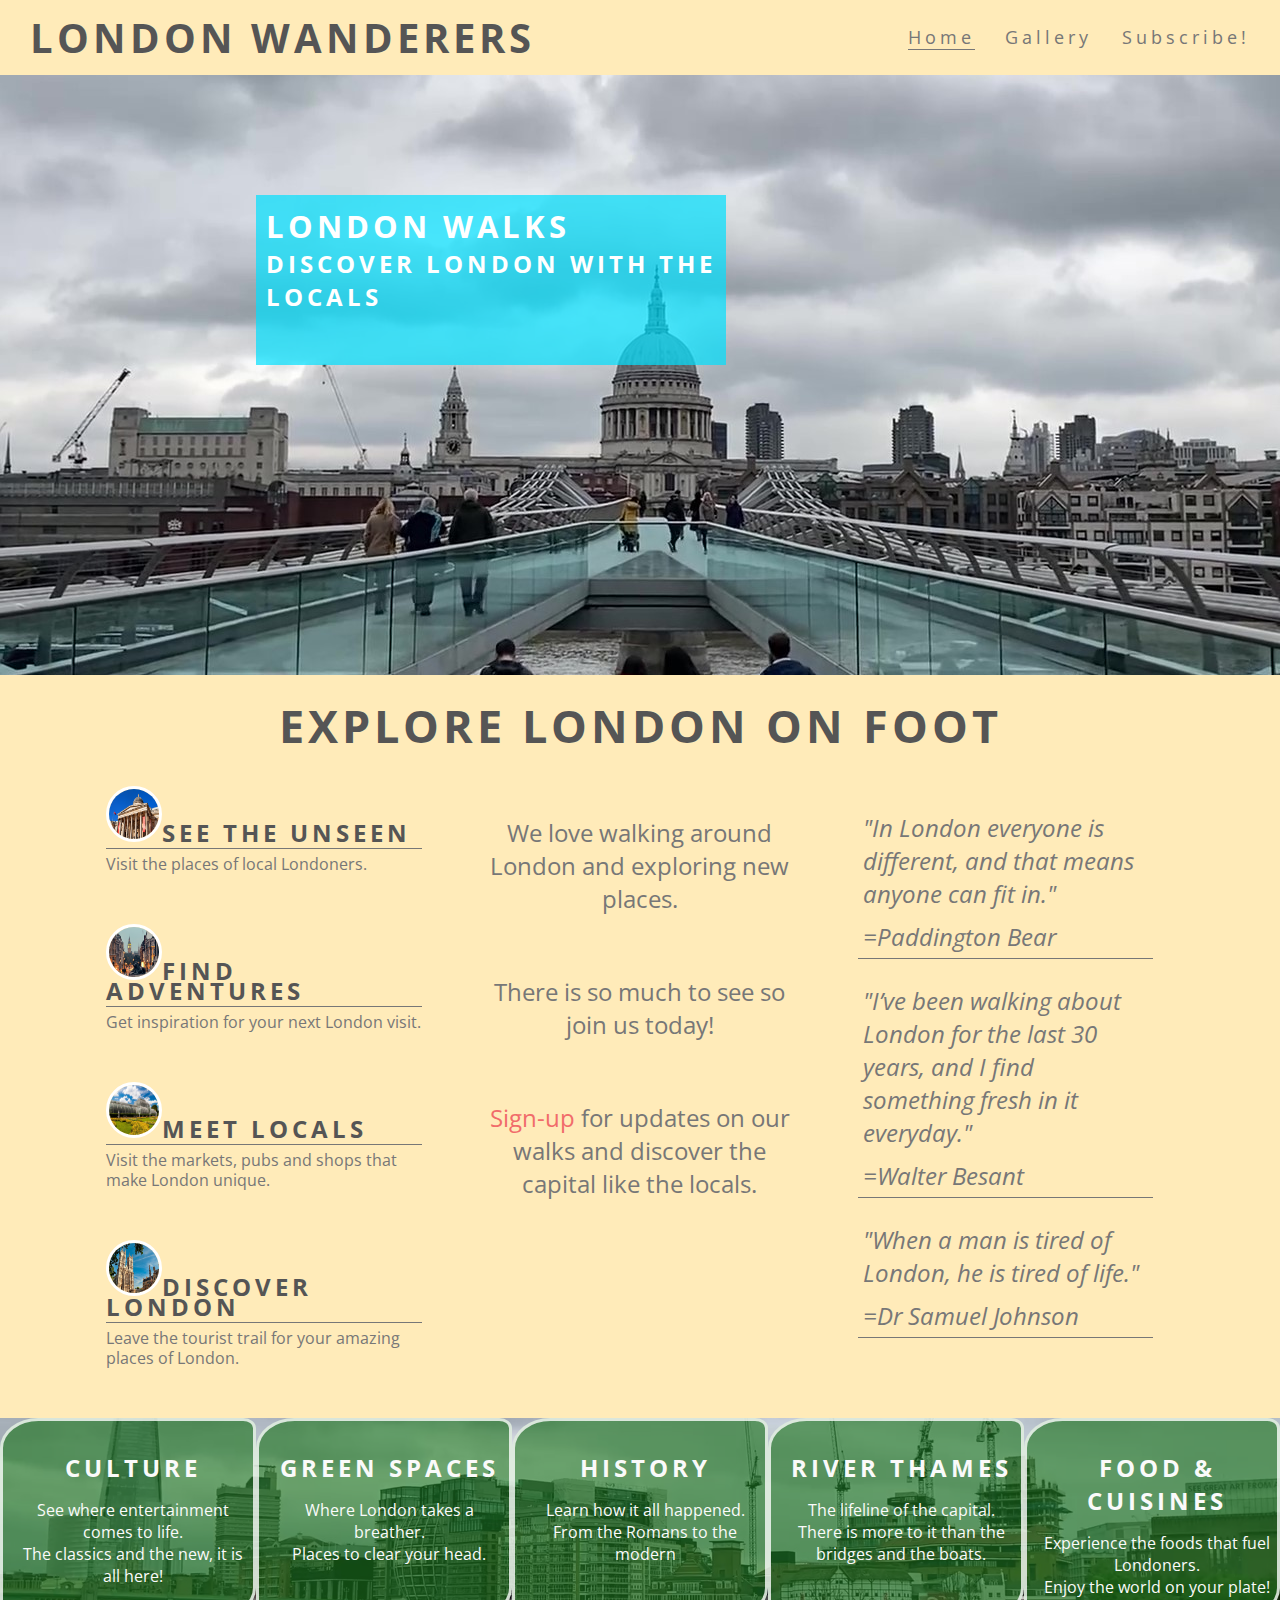
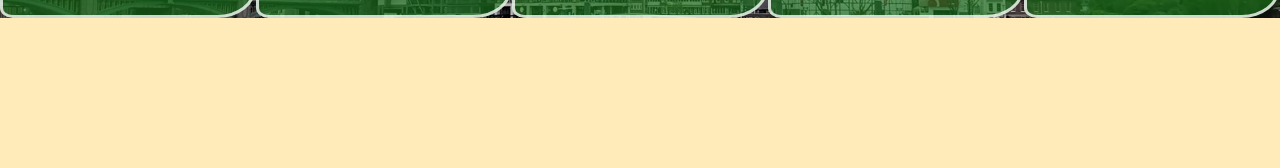
<file: index.html>
<!DOCTYPE html>
<html lang="en">

<head>
  <meta charset="utf-8">
  <meta name="viewport" content="width=device-width">
  <title>London Wanderers</title>
  <link rel="stylesheet" href="https://use.fontawesome.com/releases/v5.6.3/css/all.css"
    integrity="sha384-UHRtZLI+pbxtHCWp1t77Bi1L4ZtiqrqD80Kn4Z8NTSRyMA2Fd33n5dQ8lWUE00s/" crossorigin="anonymous" />
  <link href="css/style.css" rel="stylesheet" type="text/css" />
</head>

<body class="bg-color-main">
<header>
    <a href="index.html">
      <h2 id="logo">London Wanderers</h2>
    </a>

    <nav>
      <ul id="menu">
        <li>
          <a href="signup.html">Subscribe!</a>
        </li>
        <li>
          <a href="gallery.html">Gallery</a>
        </li>
        <li>
          <a class="active" href="index.html">Home</a>
        </li>
      </ul>
    </nav>
  </header>

  <section id="hero-outer">
    <div id="hero-image"></div>

    <div id="cover-text">
      <h2>London Walks</h2>
      <h3>Discover London with the locals</h3>
    </div>
  </section>

  <section id="blog-ethos">
    <h2 id="welcome">Explore London on foot</h2>

    <div id="left-about">

      <div class="left-about-heading">
        <h2><img src="images/Round01.jpg" alt="British Museum" class="rounded-circle mr-3" height="50" width="50">See
          the unseen </h2>
        <hr>
        <p>
          Visit the places of local Londoners.
        </p>
      </div>

      <div class="left-about-heading">
        <h2><img src="images/Round02.jpg" alt="London Night" class="rounded-circle mr-3" height="50" width="50">Find
          Adventures</h2>
        <hr>
        <p>
          Get inspiration for your next London visit.
        </p>
      </div>

      <div class="left-about-heading">
        <h2><img src="images/Round03.jpg" alt="Kew Garden" class="rounded-circle mr-3" height="50" width="50">Meet
          locals </h2>
        <hr>
        <p>Visit the markets, pubs and shops that make London unique.</p>
      </div>

      <div class="left-about-heading">
        <h2><img src="images/Round04.jpg" alt="Westminster" class="rounded-circle mr-3" height="50" width="50">Discover
          London</h2>
        <hr>
        <p>Leave the tourist trail for your amazing places of London.</p>
      </div>
    </div>

    <div id="right-about">
      <blockquote>
        <p>"In London everyone is different, and that means anyone can fit in."</p>
        <p>=Paddington Bear <i class="fas fa-suitcase-rolling"></i></p>
      </blockquote>

      <blockquote>
        <p>"I’ve been walking about London for the last 30 years, and I find something fresh in it everyday."</p>
        <p>=Walter Besant <i class="fas fa-hiking"></i></p>
      </blockquote>

      <blockquote>
        <p>"When a man is tired of London, he is tired of life."</p>
        <p>=Dr Samuel Johnson <i class="fas fa-crown"></i></p>
      </blockquote>
    </div>

    <div id="center-about">
      <div id="intro-container">
        <p>We love walking around London and exploring new places.</p>
        <p>There is so much to see so join us today!</p>
        <p><a href="signup.html"> Sign-up</a>
          for updates on our walks and discover the capital like the locals.</p>
      </div>
    </div>
  </section>

  <section id="categories">
    <div>
      <h2>Culture <i class="fas fa-theater-masks"></i> </h2>
      <p>See where entertainment comes to life.</p>
      <p>The classics and the new, it is all here!</p>
    </div>

    <div>
      <h2>Green Spaces <i class="fab fa-pagelines"></i> </h2>
      <p>Where London takes a breather.</p>
      <p>Places to clear your head.</p>
    </div>

    <div>
      <h2>History <i class="fas fa-landmark"></i> </h2>
      <p>Learn how it all happened.</p>
      <p>From the Romans to the modern</p>
    </div>

    <div>
      <h2>River Thames <i class="fas fa-water"></i> </h2>
      <p>The lifeline of the capital.</p>
      <p>There is more to it than the bridges and the boats.</p>
    </div>

    <div>
      <h2>Food & Cuisines <i class="fas fa-drumstick-bite"></i> </h2>
      <p>Experience the foods that fuel Londoners.</p>
      <p>Enjoy the world on your plate!</p>
    </div>
  </section>

  <footer>
    <ul class="social-networks">
      <li><a href="https://www.facebook.com" target="_blank"><i class="fab fa-facebook"></i></a></li>
      <li><a href="https://www.twitter.com" target="_blank"><i class="fab fa-twitter-square"></i></a></li>
      <li><a href="https://www.youtube.com/c/AWalkWithUs" target="_blank"><i class="fab fa-youtube-square"></i></a></li>
      <li><a href="https://www.instagram.com" target="_blank"><i class="fab fa-instagram"></i></a></li>
    </ul>
  </footer>
</body>

</html>
</file>
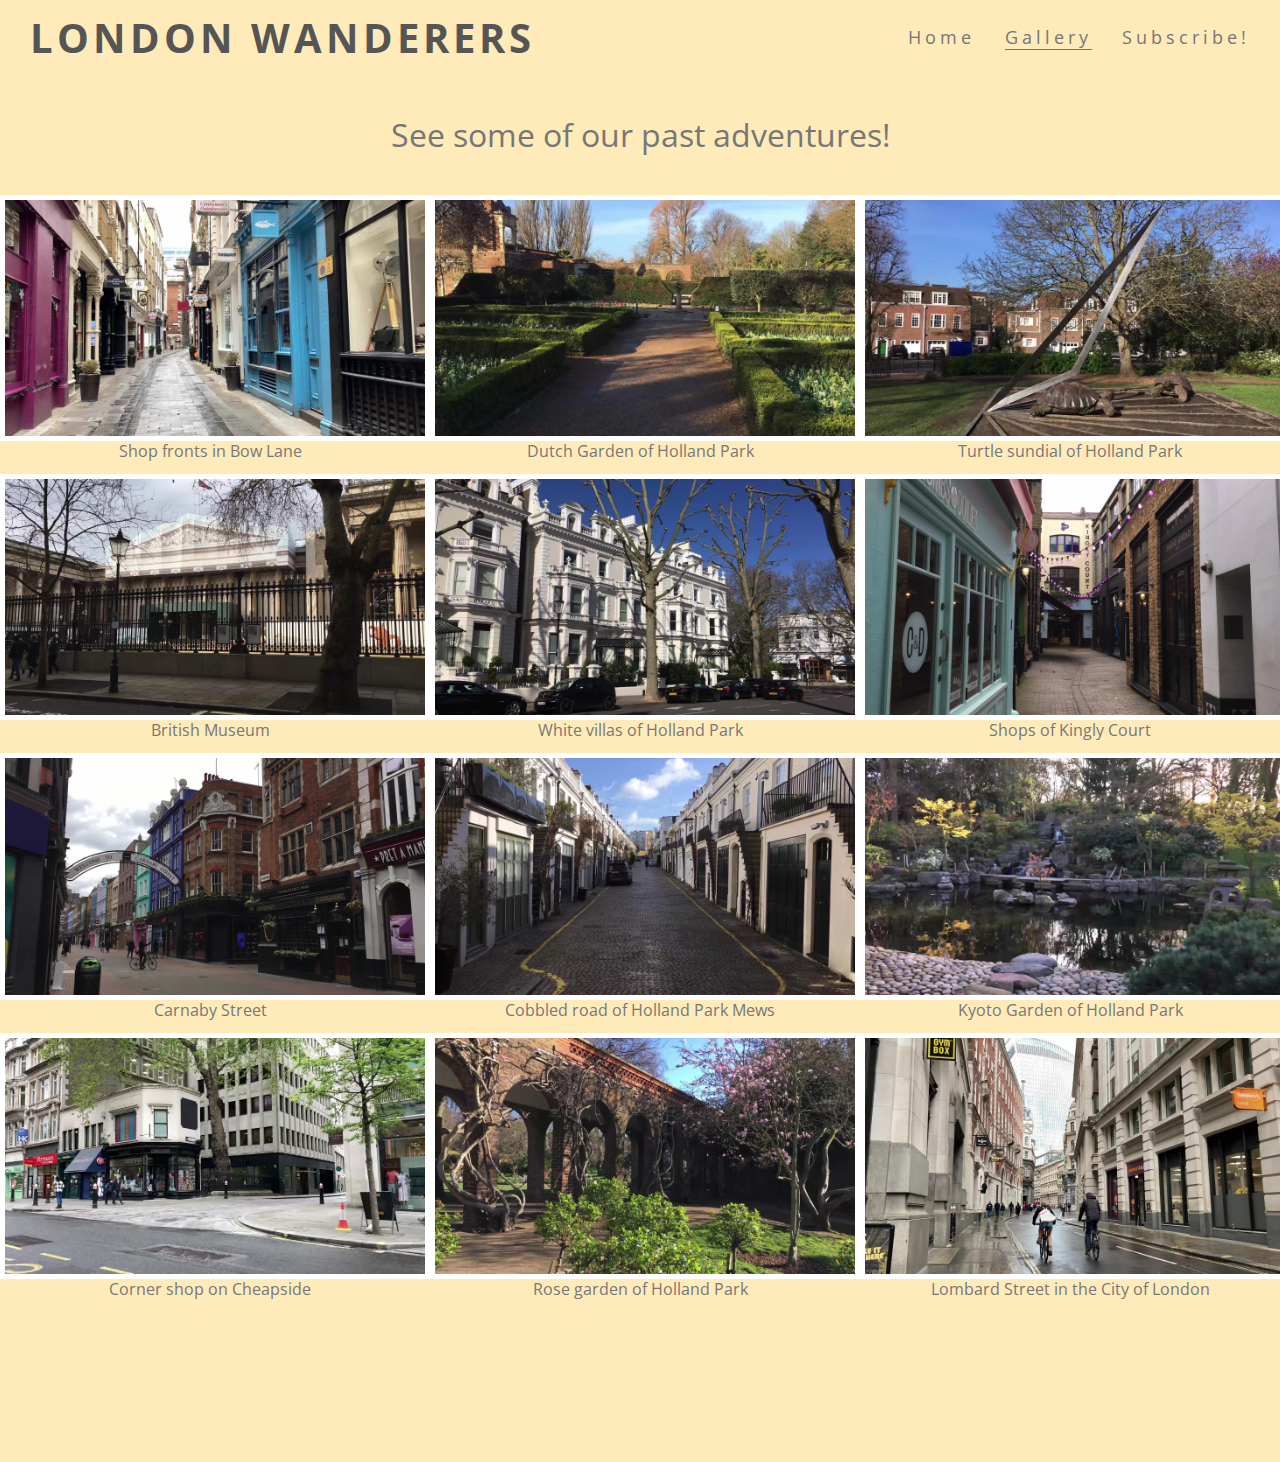
<file: gallery.html>
<!DOCTYPE html>
<html lang="en">
<head>
  <meta charset="utf-8">
  <meta name="viewport" content="width=device-width">
  <title>London Wanderers</title>
  <link rel="stylesheet" href="https://use.fontawesome.com/releases/v5.6.3/css/all.css"
    integrity="sha384-UHRtZLI+pbxtHCWp1t77Bi1L4ZtiqrqD80Kn4Z8NTSRyMA2Fd33n5dQ8lWUE00s/" crossorigin="anonymous" />
  <link href="css/style.css" rel="stylesheet" type="text/css" />
</head>

<body class="bg-color-main">
  <header>
    <a href="index.html">
      <h2 id="logo">London Wanderers</h2>
    </a>
	  
    <nav>
      <ul id="menu">
        <li>
          <a href="signup.html">Subscribe!</a>
        </li>
        <li>
          <a class="active" href="gallery.html">Gallery</a>
        </li>
        <li>
          <a href="index.html">Home</a>
        </li>
      </ul>
    </nav>
  </header>

  <div id="galleryText">
    <p><i class="fas fa-camera-retro"></i> See some of our past adventures! <i class="fas fa-camera-retro"></i></p>
  </div>

  <div id="photo">
    <figure>
      <img src="images/image01.jpg" alt="Shop fronts in Bow Lane">
      <figcaption>Shop fronts in Bow Lane</figcaption>
    </figure>

    <figure>
      <img src="images/image02.jpg" alt="British Museum">
      <figcaption>British Museum</figcaption>
    </figure>

    <figure>
      <img src="images/image03.jpg" alt="Carnaby Street">
      <figcaption>Carnaby Street</figcaption>
    </figure>

    <figure>
      <img src="images/image04.jpg" alt="Corner shop on Cheapside">
      <figcaption>Corner shop on Cheapside</figcaption>
    </figure>

    <figure>
      <img src="images/image05.jpg" alt="Dutch Garden of Holland Park">
      <figcaption>Dutch Garden of Holland Park</figcaption>
    </figure>

    <figure>
      <img src="images/image06.jpg" alt="White villas of Holland Park">
      <figcaption>White villas of Holland Park</figcaption>
    </figure>

    <figure>
      <img src="images/image07.jpg" alt="Cobbled road of Holland Park Mews">
      <figcaption>Cobbled road of Holland Park Mews</figcaption>
    </figure>

    <figure>
      <img src="images/image08.jpg" alt="Rose garden of Holland Park">
      <figcaption>Rose garden of Holland Park</figcaption>
    </figure>

    <figure>
      <img src="images/image09.jpg" alt="Turtle sundial of Holland Park">
      <figcaption>Turtle sundial of Holland Park</figcaption>
    </figure>

    <figure>
      <img src="images/image10.jpg" alt="Shops of Kingly Court">
      <figcaption>Shops of Kingly Court</figcaption>
    </figure>

    <figure>
      <img src="images/image11.jpg" alt="Kyoto Garden of Holland Park">
      <figcaption>Kyoto Garden of Holland Park</figcaption>
    </figure>

    <figure>
      <img src="images/image12.jpg" alt="Lombard Street in the City of London">
      <figcaption>Lombard Street in the City of London</figcaption>
    </figure>
  </div>

  <footer>
    <ul class="social-networks">
      <li><a href="https://www.facebook.com" target="_blank"><i class="fab fa-facebook"></i></a></li>
      <li><a href="https://www.twitter.com" target="_blank"><i class="fab fa-twitter-square"></i></a></li>
      <li><a href="https://www.youtube.com/c/AWalkWithUs" target="_blank"><i class="fab fa-youtube-square"></i></a></li>
      <li><a href="https://www.instagram.com" target="_blank"><i class="fab fa-instagram"></i></a></li>
    </ul>
  </footer>
</body>

</html>
</file>
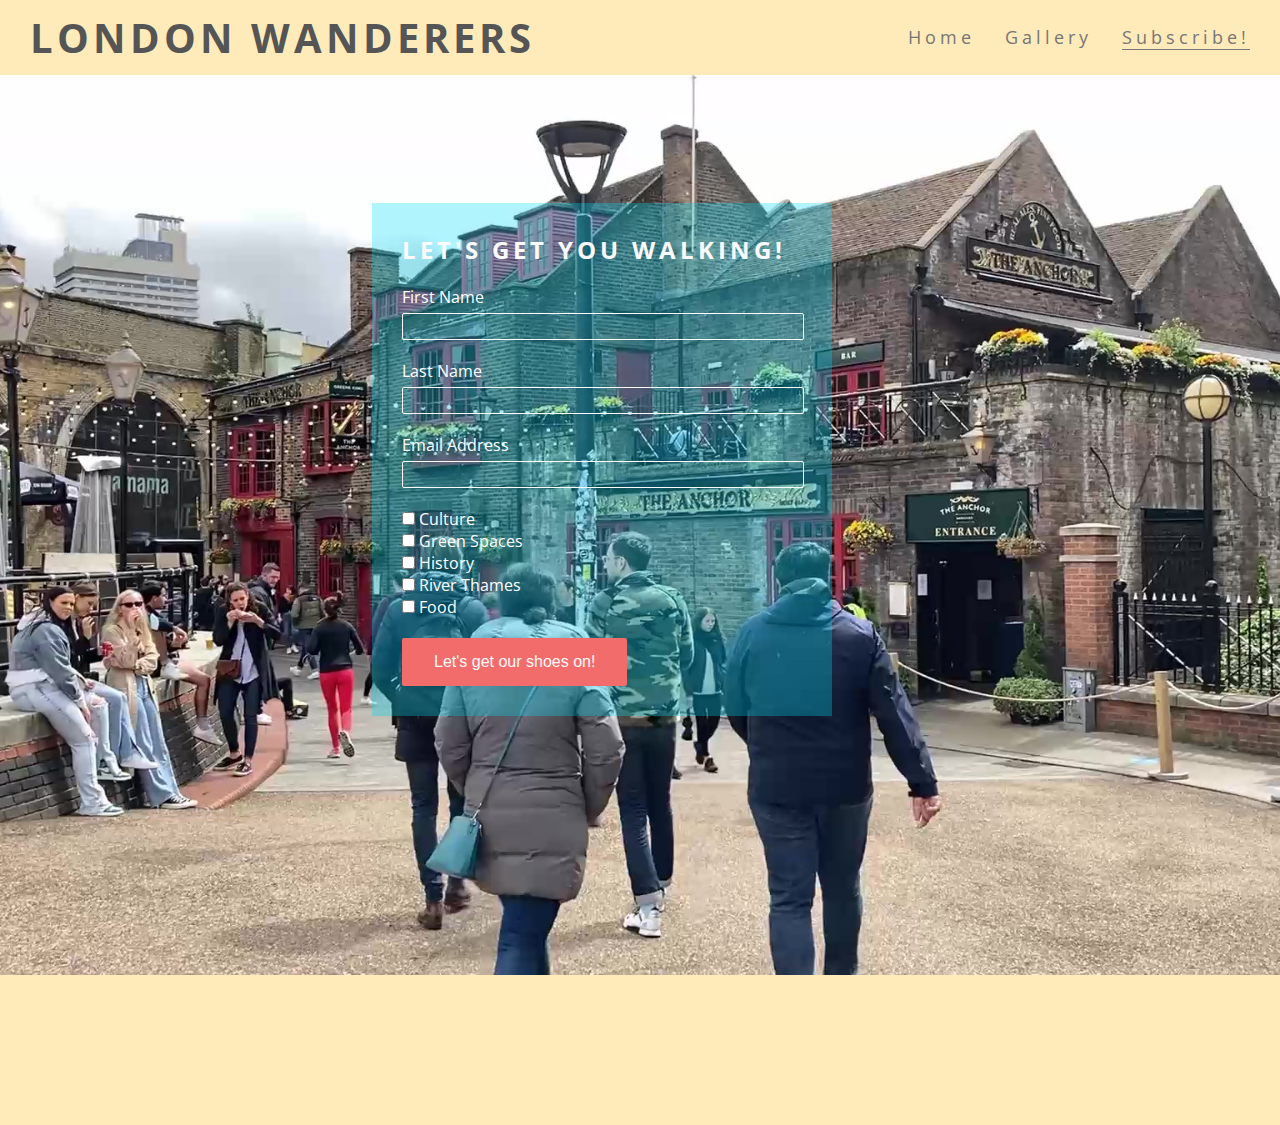
<file: signup.html>
<!DOCTYPE html>
<html lang="en">
<head>
  <meta charset="utf-8">
  <meta name="viewport" content="width=device-width">
  <title>London Wanderers</title>
  <link rel="stylesheet" href="https://use.fontawesome.com/releases/v5.6.3/css/all.css"
    integrity="sha384-UHRtZLI+pbxtHCWp1t77Bi1L4ZtiqrqD80Kn4Z8NTSRyMA2Fd33n5dQ8lWUE00s/" crossorigin="anonymous" />  
  <link href="css/style.css" rel="stylesheet" type="text/css" />
</head>

<body class="bg-color-main">  
  <header>
    <a href="index.html">
      <h2 id="logo">London Wanderers</h2>
    </a>
      
    <nav>
      <ul id="menu">
        <li>
          <a class="active" href="signup.html">Subscribe!</a>
        </li>
        <li>
          <a href="gallery.html">Gallery</a>
        </li>
        <li>
          <a href="index.html">Home</a>
        </li>
      </ul>
    </nav>
  </header>
    
  <section class="form-section">
    <form method="POST" action="https://formdump.codeinstitute.net/" class="signup-form">
      <h2>Let's get you walking!</h2>
      <label for="fname">First Name</label>
      <input type="text" id="fname" name="first_name" class="text-input" required />
        
      <label for="lname">Last Name</label>
      <input type="text" id="lname" name="last_name" class="text-input" required />
        
      <label for="email">Email Address</label>
      <input id="email" type="email" name="email_address" class="text-input" required />

      <div>
        <input id="culture" type="checkbox" name="walks_preference1" value="culture" />
        <label for="culture">Culture</label>
      </div>

      <div>
        <input id="green_spaces" type="checkbox" name="walks_preference2" value="green_spaces" />
        <label for="green_spaces">Green Spaces</label>
      </div>

      <div>
        <input id="history" type="checkbox" name="walks_preference3" value="history" />
        <label for="history">History</label>
      </div>

      <div>
        <input id="river_thames" type="checkbox" name="walks_preference4" value="river_thames" />
        <label for="river_thames">River Thames</label>
      </div>

      <div>
        <input id="food" type="checkbox" name="walks_preference5" value="food" />
        <label for="food">Food</label>
      </div>

      <input type="submit" value="Let's get our shoes on!" class="join-button" />
    </form>
  </section>
  <footer>
    <ul class="social-networks">
      <li><a href="https://www.facebook.com" target="_blank"><i class="fab fa-facebook"></i></a></li>
      <li><a href="https://www.twitter.com" target="_blank"><i class="fab fa-twitter-square"></i></a></li>
      <li><a href="https://www.youtube.com/c/AWalkWithUs" target="_blank"><i class="fab fa-youtube"></i></a></li>
      <li><a href="https://www.instagram.com" target="_blank"><i class="fab fa-instagram"></i></a></li>
      </ul>
  </footer>
</body>
</html>
</file>
<file: css/style.css>
@import url('https://fonts.googleapis.com/css2?family=Open+Sans&display=swap');

* {
  margin: 0;
  padding: 0;
  border: 0;
}

body {
  font-family: 'Open Sans', sans-serif;
  color: #777777;
}

.bg-color-main {
  background-color: #ffebb9;
}

/*logo & heading section*/
h2 {
  font-family: 'Open Sans', sans-serif;
  text-transform: uppercase;
  letter-spacing: 4px;
  color: #555555;
}

#logo {
  float: left;
  font-size: 250%;
  margin-left: 30px;
}

/*navigation links section*/
#menu {
  font-size: 110%;
  letter-spacing: 4px;
}

#logo,
#menu {
  line-height: 75px;
}

#menu li {
  float: right;
  list-style-type: none;
  margin-right: 30px;
}

#menu a {
  text-decoration: none;
  color: inherit;
}

#menu a:hover {
  border-bottom: 1px solid #777777;
}

.active {
  border-bottom: 1px solid #777777;
}

/*hero image section*/
#hero-image {
  height: 600px;
  width: 100%;
  background: url("../images/main1.jpg") no-repeat center center;

  /*hero image effects*/
  animation-name: hero-zoom;
  animation-duration: 5s;
  animation-fill-mode: forwards;
}

#hero-outer {
  height: 600px;
  width: 100%;
  overflow: hidden;
  position: relative;
}

/*hero image effects*/
@keyframes hero-zoom {
  from {
    transform: scale(1.0);
  }

  to {
    transform: scale(1.5);
  }
}

#cover-text,
#cover-text h2 {
  color: #ffffff;
}

#cover-text {
  font-size: 130%;
  font-family: 'Open Sans';
  text-transform: uppercase;
  letter-spacing: 4px;

  width: 450px;
  height: 150px;

  padding: 10px;
  background-color: rgba(0, 223, 253, 0.7);

  top: 120px;
  left: 20%;
  position: absolute;
}

a {
  text-decoration: none;
  color: #f16c6b;
}

a:hover {
  border-bottom: 3px solid #777777;
}

/*blog ethos section*/
#blog-ethos {
  height: 600px;
}

#left-about {
  padding-top: 30px;
  width: 33%;
  float: left;
}

#right-about {
  padding-top: 30px;
  width: 33%;
  float: right;
}

#center-about {
  width: 33%;
  margin: 0 auto;
}

blockquote {
  width: 70%;
  margin-top: 20px;
  margin-bottom: 20px;
  font-size: 150%;
  font-style: italic;
  border-bottom: 1px solid #777777;
}

blockquote p {
  padding: 5px;
}

hr {
  border-top: 1px solid #777777;
  width: 100%;
  margin: 5px 0;
}

.left-about-heading {
  width: 75%;
  float: right;
  line-height: 20px;
  clear: both;
  margin-bottom: 50px;
}

.right-about-heading {
  width: 75%;
  float: left;
  line-height: 20px;
  clear: both;
  margin-bottom: 50px;
}

.right-about-heading h2 {
  text-align: right;
}

.right-about-heading p {
  text-align: right;
}

/*blog ethos central image section*/
#welcome {
  margin-top: 20px;
  text-align: center;
  font-size: 280%;
}

#intro-container {
  width: 300px;
  height: 300px;
  padding: 30px;
  margin: 0 auto;
  font-size: 150%;
  text-align: center;
}

#intro-container p {
  padding: 10% 0;
}

.rounded-circle {
  border-style: solid;
  border-color: #ffffff;
  border-width: 3px;
  border-radius: 50%;
  margin: 0 auto;
}

/*walk categories section*/
#categories {
  background-image: url("../images/riverlondon.jpg");
  background-repeat: no-repeat;
  background-size: cover;
  background-position: center;
  width: 100%;
  overflow: hidden;
}

#categories div {
  color: #fafafa;
  background-color: rgba(29, 116, 29, 0.63);
  width: 20%;
  height: 200px;
  float: left;
  padding: 30px 0 0 10px;
  text-align: center;
  border: 3px solid hsla(0, 0%, 100%, 0.788);
  box-sizing: border-box;
  border-radius: 15% 5%;
}

#categories h2 {
  color: #fafafa;
  margin-bottom: 15px;
}

/*footer section*/
footer {
  height: 150px;
}

.social-networks {
  text-align: center;
}

.social-networks li {
  display: inline;
}

.social-networks i {
  font-size: 160%;
  margin: 1%;
  padding: 5%;
  color: #777777;
}

/*gallery page*/
#galleryText {
  clear: both;
  text-align: center;
  font-size: 200%;
  padding: 3% 0;
}

#photo {
  clear: both;
  line-height: 1;
  column-count: 3;
  column-gap: 10px;
}

#photo figure {
  margin-bottom: 15px;
  break-inside: avoid;
}

#photo img {
  width: 100%;
  border: 5px solid #ffffff;
}

#photo figcaption {
  text-align: center;
}

/*large screen format*/
@media screen and (max-width: 1200px) {
  #blog-ethos {
    width: 65%;
    height: 1800px;
    margin: 0 auto;
  }

  #welcome {
    padding: 30px 0;
    margin-top: 0;
  }

  #left-about,
  #right-about {
    width: 100%;
    float: left;
    padding: 0;
  }

  #center-about {
    clear: both;
    width: 100%;
    float: left;
    padding: 0;
  }

  #categories div {
    width: 100%;
    clear: both;
    height: 150px;
    border-style: solid;
    border-bottom-width: 1px;
    border-bottom-color: #fff;
    padding: 0;
  }

  blockquote {
    width: 100%;
    text-align: center;
  }

  hr {
    display: none;
  }
}

/*medium screen format*/
@media screen and (max-width: 950px) {
  #menu {
    clear: left;
    float: left;
    margin-left: 30px;
    margin-bottom: 20px;
    line-height: 25px;
  }

  #cover-text {
    left: 0;
  }

  #blog-ethos {
    width: 90%;
    height: 1500px;
    margin: 0 auto;
  }

  .left-about-heading,
  .right-about-heading {
    width: inherit;
  }

  .left-about-heading h2,
  .right-about-heading h2 {
    width: 100%;
    text-align: center;
  }

  .left-about-heading p,
  .right-about-heading p {
    text-align: center;
    padding: 0 20px 0 20px;
  }

  blockquote {
    width: 100%;
    text-align: center;
  }

  #photo {
    column-count: 3;
  }

  #galleryText {
    font-size: 180%;
  }
}

/*small screen format*/
@media screen and (max-width:800px) {
  #menu {
    clear: left;
    float: left;
    margin-left: 30px;
    margin-bottom: 20px;
    line-height: 25px;
  }

  #cover-text {
    font-size: 100%;
    font-family: 'Open Sans';
    text-transform: uppercase;
    letter-spacing: 4px;
  }

  #welcome {
    font-size: 200%;
  }

  #photo {
    column-count: 2;
  }

  #galleryText {
    font-size: 150%;
  }

  #blog-ethos {
    width: 90%;
    height: 1600px;
    margin: 0 auto;
  }
}

/*mobile phone screen format*/
@media screen and (max-width:500px) {
  #menu {
    clear: left;
    float: left;
    margin-left: 30px;
    margin-bottom: 20px;
    line-height: 25px;
    font-size: 80%;
  }

  #cover-text {
    font-size: 80%;
    font-family: 'Open Sans';
    text-transform: uppercase;
    letter-spacing: 4px;
  }

  #welcome {
    font-size: 100%;
  }

  #photo {
    column-count: 1;
  }

  #galleryText {
    font-size: 120%;
  }

  #blog-ethos {
    width: 90%;
    height: 1800px;
    margin: 0 auto;
  }
}

/* Form page*/
.form-section {
  clear: left;
  background: url("../images/signuplondon.jpg");
  background-size: cover;
  background-position: center;
  height: 900px;
}

.signup-form {
  margin-top: 10%;
  color: #fff;
  background-color: rgba(0, 223, 253, 0.3);
  max-width: 400px;
  position: absolute;
  right: 35%;
  padding: 30px;
}

.signup-form>h2 {
  color: #fafafa;
  margin-bottom: 20px;
}

.text-input {
  background: transparent;
  color: #fafafa;
  width: 100%;
  height: 25px;
  margin: 5px 0 20px 0;
  border: 1px solid #fafafa;
  border-radius: 2px;
}

.text-input:hover {
  border-color: #f16c6b;
}

.join-button {
  margin-top: 20px;
  border-radius: 2px;
  padding: 15px 32px 15px 32px;
  text-align: center;
  font-size: 100%;
  background-color: #f16c6b;
  color: #fafafa;
  display: block;
}

.join-button:hover {
  background-color: #fafafa;
  color: #f16c6b;
}

/*small screen format*/
@media screen and (max-width:380px) {
  #blog-ethos {
    width: 90%;
    height: 1200px;
    margin: 0 auto;
  }

  #cover-text {
    font-size: 60%;
    font-family: 'Open Sans';
    text-transform: uppercase;
    letter-spacing: 4px;
    width: auto;
  }

  .signup-form {
    width: auto;
    position: static;
  }

  .rounded-circle {
    display: block;
    margin-bottom: 10px;

  }

  .left-about-heading h2 {
    font-size: 80%;
  }

  blockquote {
    font-size: 100%;
  }

  #intro-container{
    font-size: 100%;
  }
}
</file>
